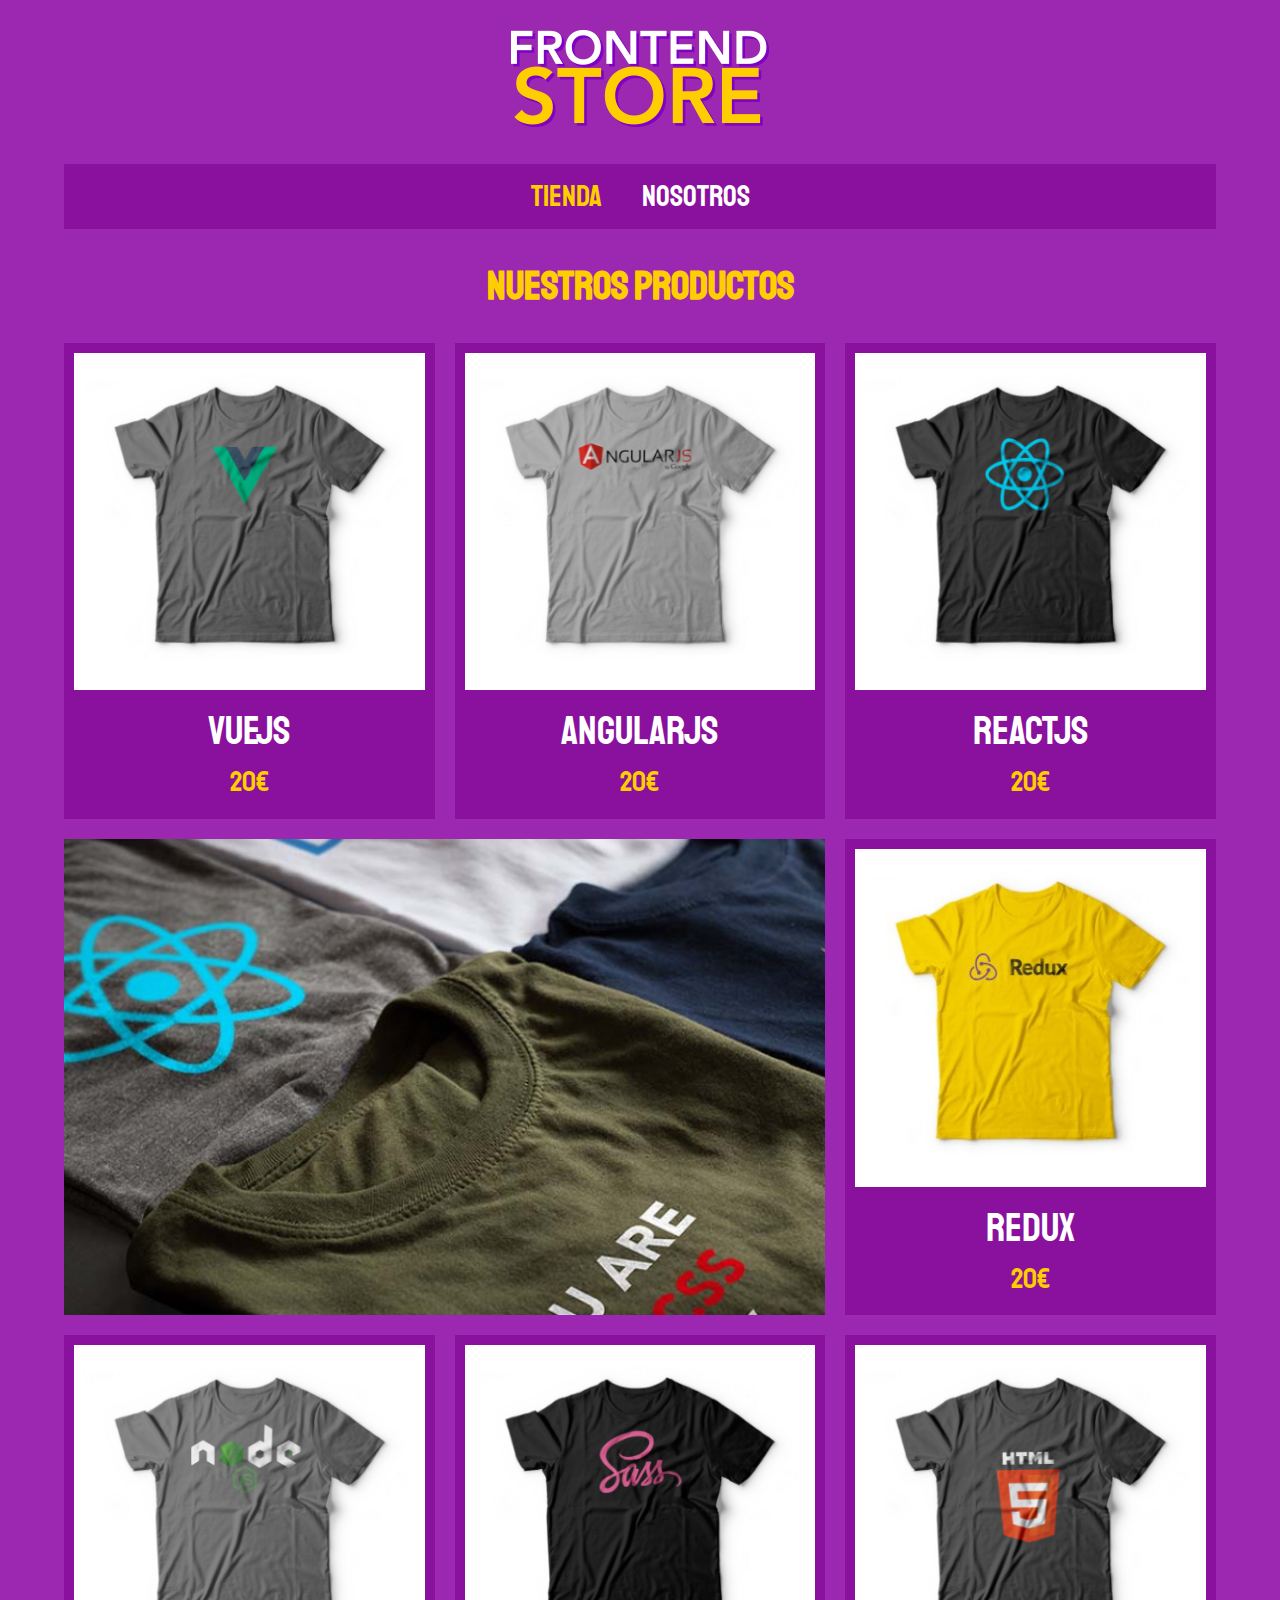
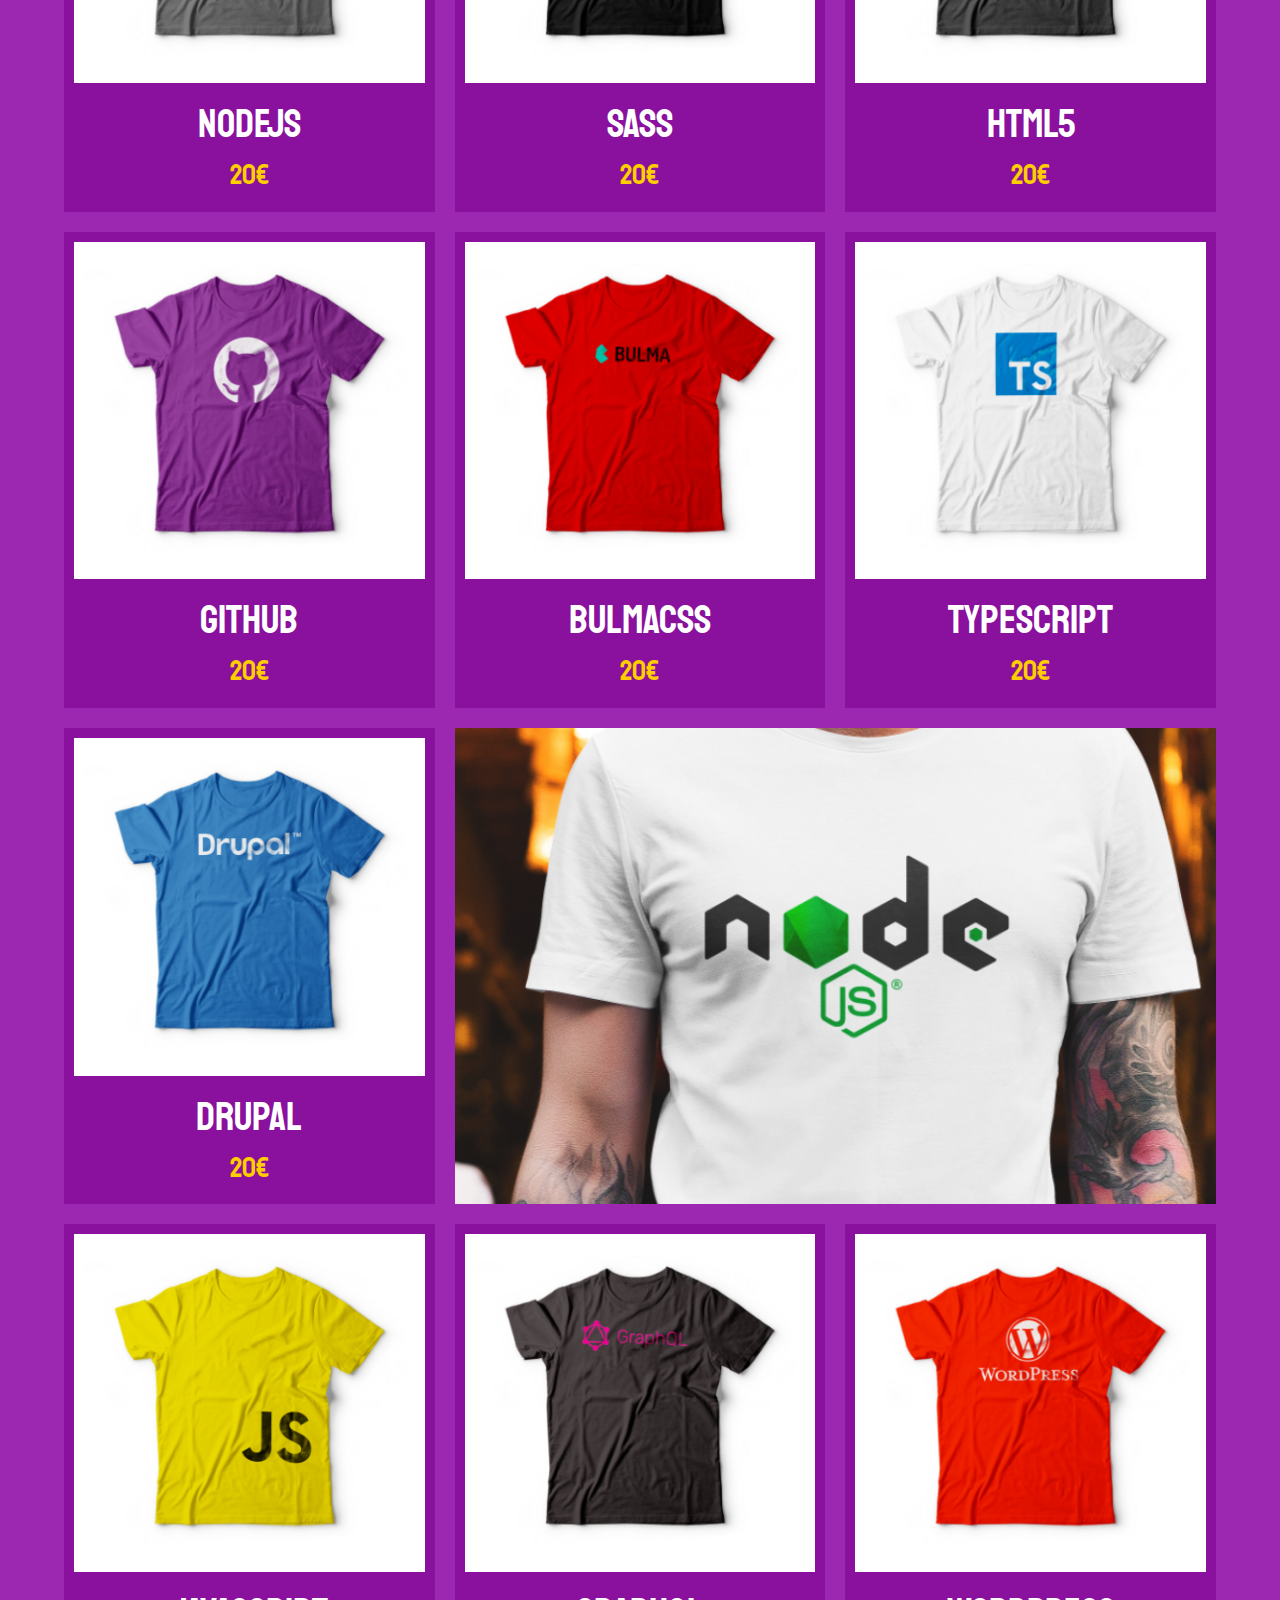
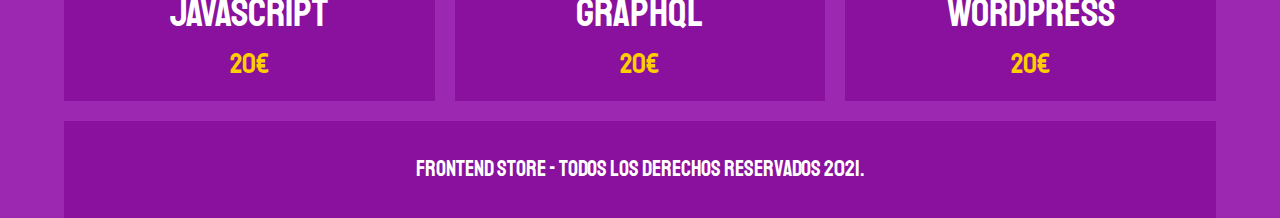
<file: index.html>
<!DOCTYPE html>
<html lang="en">
<head>
    <meta charset="UTF-8">
    <meta http-equiv="X-UA-Compatible" content="IE=edge">
    <meta name="viewport" content="width=device-width, initial-scale=1.0">
    <title>FrontEnd Store</title>


    <link rel="stylesheet" href="css/normalize.css">
    <link rel="preconnect" href="https://fonts.gstatic.com">
    <link href="https://fonts.googleapis.com/css2?family=Staatliches&display=swap" rel="stylesheet">
    <link rel="stylesheet" href="css/style.css">
</head>
<body>
    <header class="header">
        <a class="header__logo" href="index.html"><img src="img/logo.png" alt="logo"></a>
    </header>
    <nav class="navegacion">
        <a class="navegacion__enlaces navegacion__enlaces--activo " href="index.html">Tienda</a>
        <a class="navegacion__enlaces" href="nosotros.html">Nosotros</a>
    </nav>
    <main class="contenedor">
        <h1>Nuestros Productos</h1>
        <div class="grid">
            <div class="producto">
                <a href="productos.html">
                    <img class="producto__imagen" src="img/1.jpg" alt="Imagen camisa">
                    <div class="producto__informacion">
                        <p class="producto__nombre">VueJs</p>
                        <p class="producto__precio">20€</p>
                    </div>
                </a>
            </div>  <!-- .prodcuto-->
            <div class="producto">
                <a href="productos.html">
                    <img class="producto__imagen" src="img/2.jpg" alt="Imagen camisa">
                    <div class="producto__informacion">
                        <p class="producto__nombre">AngularJS</p>
                        <p class="producto__precio">20€</p>
                    </div>
                </a>
            </div>  <!-- .prodcuto-->
            <div class="producto">
                <a href="productos.html">
                    <img class="producto__imagen" src="img/3.jpg" alt="Imagen camisa">
                    <div class="producto__informacion">
                        <p class="producto__nombre">ReactJS</p>
                        <p class="producto__precio">20€</p>
                    </div>
                </a>
            </div>  <!-- .prodcuto-->
            <div class="producto">
                <a href="productos.html">
                    <img class="producto__imagen" src="img/4.jpg" alt="Imagen camisa">
                    <div class="producto__informacion">
                        <p class="producto__nombre">Redux</p>
                        <p class="producto__precio">20€</p>
                    </div>
                </a>
            </div>  <!-- .prodcuto-->
            <div class="producto">
                <a href="productos.html">
                    <img class="producto__imagen" src="img/5.jpg" alt="Imagen camisa">
                    <div class="producto__informacion">
                        <p class="producto__nombre">NodeJS</p>
                        <p class="producto__precio">20€</p>
                    </div>
                </a>
            </div>  <!-- .prodcuto-->
            <div class="producto">
                <a href="productos.html">
                    <img class="producto__imagen" src="img/6.jpg" alt="Imagen camisa">
                    <div class="producto__informacion">
                        <p class="producto__nombre">SASS</p>
                        <p class="producto__precio">20€</p>
                    </div>
                </a>
            </div>  <!-- .prodcuto-->
            <div class="producto">
                <a href="productos.html">
                    <img class="producto__imagen" src="img/7.jpg" alt="Imagen camisa">
                    <div class="producto__informacion">
                        <p class="producto__nombre">HTML5</p>
                        <p class="producto__precio">20€</p>
                    </div>
                </a>
            </div>  <!-- .prodcuto-->
            <div class="producto">
                <a href="productos.html">
                    <img class="producto__imagen" src="img/8.jpg" alt="Imagen camisa">
                    <div class="producto__informacion">
                        <p class="producto__nombre">GitHub</p>
                        <p class="producto__precio">20€</p>
                    </div>
                </a>
            </div>  <!-- .prodcuto-->
            <div class="producto">
                <a href="productos.html">
                    <img class="producto__imagen" src="img/9.jpg" alt="Imagen camisa">
                    <div class="producto__informacion">
                        <p class="producto__nombre">BulmaCSS</p>
                        <p class="producto__precio">20€</p>
                    </div>
                </a>
            </div>  <!-- .prodcuto-->
            <div class="producto">
                <a href="productos.html">
                    <img class="producto__imagen" src="img/10.jpg" alt="Imagen camisa">
                    <div class="producto__informacion">
                        <p class="producto__nombre">TypeScript</p>
                        <p class="producto__precio">20€</p>
                    </div>
                </a>
            </div>  <!-- .prodcuto-->
            <div class="producto">
                <a href="productos.html">
                    <img class="producto__imagen" src="img/11.jpg" alt="Imagen camisa">
                    <div class="producto__informacion">
                        <p class="producto__nombre">Drupal</p>
                        <p class="producto__precio">20€</p>
                    </div>
                </a>
            </div>  <!-- .prodcuto-->
            <div class="producto">
                <a href="productos.html">
                    <img class="producto__imagen" src="img/12.jpg" alt="Imagen camisa">
                    <div class="producto__informacion">
                        <p class="producto__nombre">JavaScript</p>
                        <p class="producto__precio">20€</p>
                    </div>
                </a>
            </div>  <!-- .prodcuto-->
            <div class="producto">
                <a href="productos.html">
                    <img class="producto__imagen" src="img/13.jpg" alt="Imagen camisa">
                    <div class="producto__informacion">
                        <p class="producto__nombre">GraphQL</p>
                        <p class="producto__precio">20€</p>
                    </div>
                </a>
            </div>  <!-- .prodcuto-->
            <div class="producto">
                <a href="productos.html">
                    <img class="producto__imagen" src="img/14.jpg" alt="Imagen camisa">
                    <div class="producto__informacion">
                        <p class="producto__nombre">WordPress</p>
                        <p class="producto__precio">20€</p>
                    </div>
                </a>
            </div>  <!-- .prodcuto-->
            <div class="grafico grafico--camisas"></div>
            <div class="grafico grafico--node"></div>
        </div>
    </main>
    <footer class="footer">
        <p class="footer__texto"> FrontEnd Store - Todos los derechos reservados 2021.</p>
    </footer>
</body> 
</html>
</file>
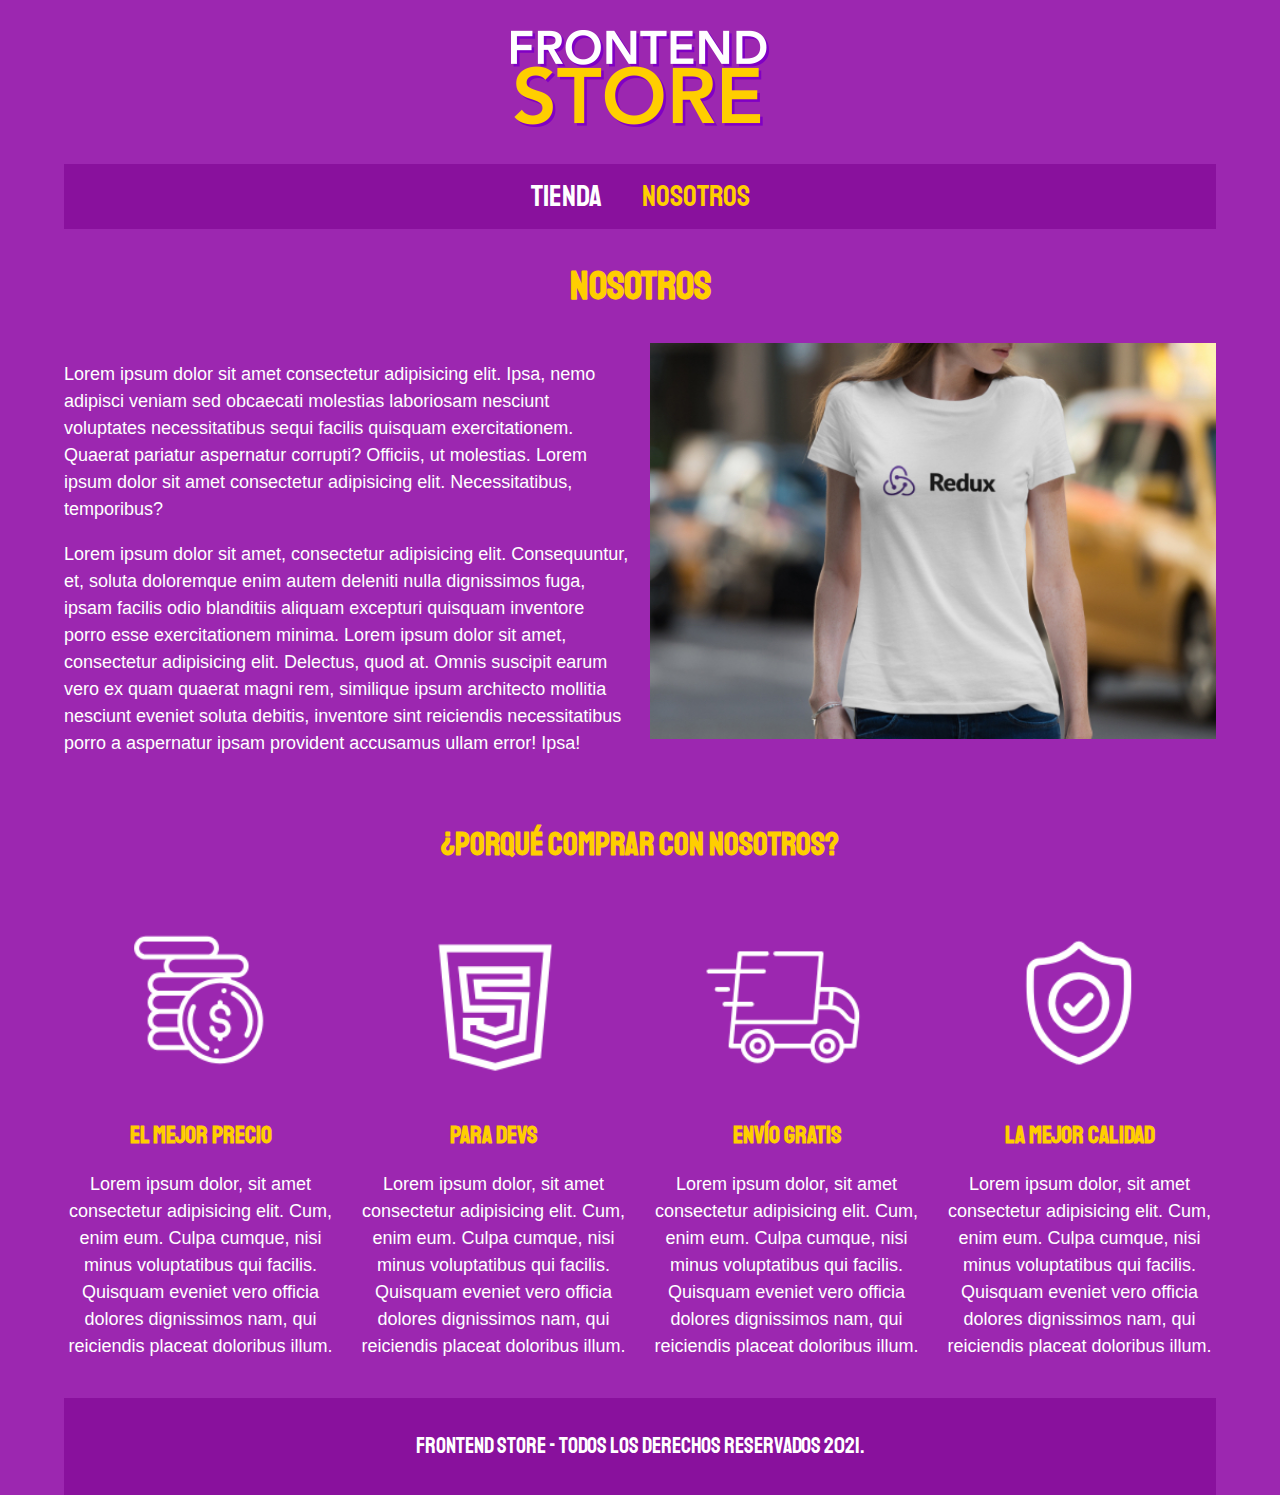
<file: nosotros.html>
<!DOCTYPE html>
<html lang="en">
<head>
    <meta charset="UTF-8">
    <meta http-equiv="X-UA-Compatible" content="IE=edge">
    <meta name="viewport" content="width=device-width, initial-scale=1.0">
    <title>FrontEnd Store</title>


    <link rel="stylesheet" href="css/normalize.css">
    <link rel="preconnect" href="https://fonts.gstatic.com">
    <link href="https://fonts.googleapis.com/css2?family=Staatliches&display=swap" rel="stylesheet">
    <link rel="stylesheet" href="css/style.css">
</head>
<body>
    <header class="header">
        <a class="header__logo" href="index.html"><img src="img/logo.png" alt="logo"></a>
    </header>
    <nav class="navegacion">
        <a class="navegacion__enlaces" href="index.html">Tienda</a>
        <a class="navegacion__enlaces navegacion__enlaces--activo "href="nosotros">Nosotros</a>
    </nav>
    <main class="contenedor">
        <h1>Nosotros</h1>
        <div class="nosotros">
            <div class="nosotros__contenido">
                <p>Lorem ipsum dolor sit amet consectetur adipisicing elit. Ipsa, nemo adipisci veniam sed obcaecati molestias laboriosam nesciunt voluptates necessitatibus sequi facilis quisquam exercitationem. Quaerat pariatur aspernatur corrupti? Officiis, ut molestias. Lorem ipsum dolor sit amet consectetur adipisicing elit. Necessitatibus, temporibus? </p>
                <p>Lorem ipsum dolor sit amet, consectetur adipisicing elit. Consequuntur, et, soluta doloremque enim autem deleniti nulla dignissimos fuga, ipsam facilis odio blanditiis aliquam excepturi quisquam inventore porro esse exercitationem minima. Lorem ipsum dolor sit amet, consectetur adipisicing elit. Delectus, quod at.
                Omnis suscipit earum vero ex quam quaerat magni rem, similique ipsum architecto mollitia nesciunt eveniet soluta debitis, inventore sint reiciendis necessitatibus porro a aspernatur ipsam provident accusamus ullam error! Ipsa!</p>
            </div>
            <div class="nosotros__imagen">
                <img src="img/nosotros.jpg" alt="Nosotros Imagen">
            </div>
        </div>
    </main>
    <section class="contenedor comprar">
        <h2 class="comprar__titulo">¿Porqué comprar con Nosotros?</h2>
        <div class="bloques">
            <div class="bloque">
                <img class="bloque__imagen" src="img/icono_1.png" alt="porque comprar">
                <h3 class="bloque__titulo">El mejor Precio</h3>
                <p>Lorem ipsum dolor, sit amet consectetur adipisicing elit. Cum, enim eum. Culpa cumque, nisi minus voluptatibus qui facilis. Quisquam eveniet vero officia dolores dignissimos nam, qui reiciendis placeat doloribus illum.</p>
            </div> <!-- bloque-->

            <div class="bloque">
                <img class="bloque__imagen" src="img/icono_2.png" alt="porque comprar">
                <h3 class="bloque__titulo">Para Devs</h3>
                <p>Lorem ipsum dolor, sit amet consectetur adipisicing elit. Cum, enim eum. Culpa cumque, nisi minus voluptatibus qui facilis. Quisquam eveniet vero officia dolores dignissimos nam, qui reiciendis placeat doloribus illum.</p>
            </div> <!-- bloque-->

            <div class="bloque">
                <img class="bloque__imagen" src="img/icono_3.png" alt="porque comprar">
                <h3 class="bloque__titulo">Envío gratis</h3>
                <p>Lorem ipsum dolor, sit amet consectetur adipisicing elit. Cum, enim eum. Culpa cumque, nisi minus voluptatibus qui facilis. Quisquam eveniet vero officia dolores dignissimos nam, qui reiciendis placeat doloribus illum.</p>
            </div> <!-- bloque-->

            <div class="bloque">
                <img class="bloque__imagen" src="img/icono_4.png" alt="porque comprar">
                <h3 class="bloque__titulo">La mejor calidad</h3>
                <p>Lorem ipsum dolor, sit amet consectetur adipisicing elit. Cum, enim eum. Culpa cumque, nisi minus voluptatibus qui facilis. Quisquam eveniet vero officia dolores dignissimos nam, qui reiciendis placeat doloribus illum.</p>
            </div> <!-- bloque-->
        </div> <!-- bloques-->
    </section>
    <footer class="footer">
        <p class="footer__texto"> FrontEnd Store - Todos los derechos reservados 2021.</p>
    </footer>
</body> 
</html>
</file>
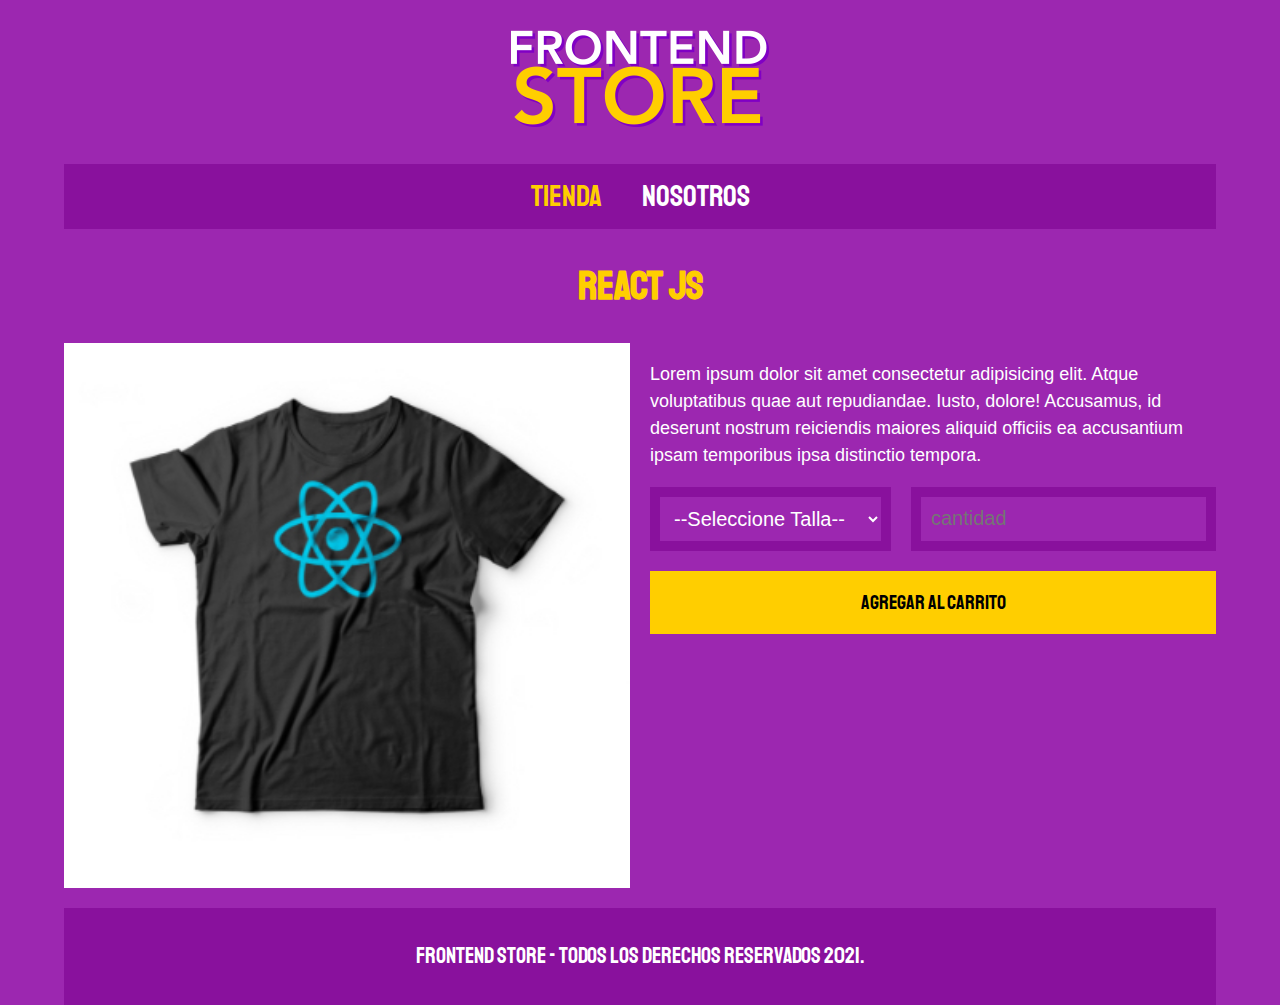
<file: productos.html>
<!DOCTYPE html>
<html lang="en">
<head>
    <meta charset="UTF-8">
    <meta http-equiv="X-UA-Compatible" content="IE=edge">
    <meta name="viewport" content="width=device-width, initial-scale=1.0">
    <title>FrontEnd Store</title>


    <link rel="stylesheet" href="css/normalize.css">
    <link rel="preconnect" href="https://fonts.gstatic.com">
    <link href="https://fonts.googleapis.com/css2?family=Staatliches&display=swap" rel="stylesheet">
    <link rel="stylesheet" href="css/style.css">
</head>
<body>
    <header class="header">
        <a class="header__logo" href="index.html"><img src="img/logo.png" alt="logo"></a>
    </header>
    <nav class="navegacion">
        <a class="navegacion__enlaces navegacion__enlaces--activo " href="#">Tienda</a>
        <a class="navegacion__enlaces"href="#">Nosotros</a>
    </nav>
    <main class="contenedor">
        <h1>React JS</h1>
        <div class="camisa">
            <img src="img/3.jpg" alt="imagen del producto" class="camisa__imagen">
            <div class="camisa__contenido">
                <p>Lorem ipsum dolor sit amet consectetur adipisicing elit. Atque voluptatibus quae aut repudiandae. Iusto, dolore! Accusamus, id deserunt nostrum reiciendis maiores aliquid officiis ea accusantium ipsam temporibus ipsa distinctio tempora.</p>
                <form class="formulario">
                    <select class="formulario__campo" name="talla" id="">
                        <option disabled selected>--Seleccione Talla--</option>
                        <option value="P">P</option>
                        <option value="M">M</option>
                        <option value="G">G</option>
                    </select>
                    <input class="formulario__campo"  type="number" min="1" placeholder="cantidad">
                    <input class="formulario__submit" type="submit" value="Agregar al carrito">
                </form>
            </div>
        </div>
    </main>
    <footer class="footer">
        <p class="footer__texto"> FrontEnd Store - Todos los derechos reservados 2021.</p>
    </footer>
</body> 
</html>
</file>
<file: css/style.css>
:root{
    --primario: #9c27b0;
    --primarioOscuro: #89119D;
    --secundario: #ffce00;
    --secundarioOscuro:  #be8c00;
    --blanco: #fff;
    --negro: #000;

    --fuentePrincipal: 'Staatliches', cursive;
}


html{
    box-sizing: border-box;
    font-size: 62.5%;
    /* scroll-snap-type: y mandatory; */
}
*, *:before, *:after{
    box-sizing: inherit;
}

/* globales*/

body{
    background-color: var(--primario);
    font-size: 1.6rem;
    line-height: 1.5;
    max-width: 90%;
    margin: 0 auto;

}

p{
    font-size: 1.8rem;
    font-family: Arial, Helvetica, sans-serif;
    color: var(--blanco);

}

a{
    text-decoration: none;
}

img{
   width: 100%;
}

.contenedor{
    max-width: 120rem;
    margin: 0 auto;
}

h1,h2,h3{
    text-align: center;
    color: var(--secundario);
    font-family: var(--fuentePrincipal);

}

h1{
    font-size: 4rem;
}
h2{
    font-size: 3.2rem;
}
h3{
    font-size: 2.4rem;
}
    /*header*/
.header{
    display: flex;
    justify-content: center;
}

.header__logo{
    margin: 3rem 0;
}
    /*Navegacion */
.navegacion{
    background-color: var(--primarioOscuro);
    padding: 1rem 0;
    display: flex;
    justify-content: center;
    gap: 2rem;
}

.navegacion__enlaces{
    font-family: var(--fuentePrincipal);
    color:var(--blanco);
    font-size: 3rem;
    margin-right: 2rem;
}
.navegacion__enlaces:last-of-type{
    margin-right: 0;

}

.navegacion__enlaces:hover,
.navegacion__enlaces--activo{
    color: var(--secundario);
}
/* Footer*/
.footer{
    background-color: var(--primarioOscuro);
    padding: 1rem 0;
    margin-top: 2rem;
}

.footer__texto{
    text-align: center;
    font-family: var(--fuentePrincipal);
    font-size: 2.2rem;
}

/* Grid*/
.grid{
    display: grid;
    grid-template-columns: repeat(2, 1fr);
    gap: 2rem;
}
 @media (min-width: 768px ){
       .grid{
           grid-template-columns: repeat(3,1fr);
       }  
 }
.producto{
    background-color: var(--primarioOscuro);
    padding: 1rem;
    
}


.producto__nombre{
    font-size: 4rem;
}

.producto__precio{
    font-size: 2.8rem;
    color: var(--secundario);
}

.producto__precio, .producto__nombre{
    font-family: var(--fuentePrincipal);
    margin: 1rem 0;
    text-align: center;
    line-height: 1.2;

}

.grafico{
    min-height: 30rem;
    background-repeat: no-repeat;
    background-size: cover;
    grid-column: 1/3;
}

.grafico--camisas{
    grid-row: 2/3;
    background-image: url(../img/grafico1.jpg);
}

.grafico--node{
    background-image: url(../img/grafico2.jpg);
    grid-row: 8/9;
}
@media (min-width: 768px ){
    .grafico--node{
        grid-row: 5/6;
        grid-column: 2/4;
    }
        
}

.nosotros{
    display: grid;
    grid-template-rows: repeat(2,auto);
}

@media (min-width: 768px ){
         
    .nosotros{
        display: grid;
        grid-template-columns: repeat(2,1fr);
        gap: 2rem;
    }
}


.nosotros__imagen{
    grid-row: 1 / 2;

}

@media (min-width: 768px ){
    
    .nosotros__imagen{

        grid-column: 2 / 3;
    
    }
}

/**Bloques*/
.bloques{
    display: grid;
    grid-template-columns: repeat(2,1fr);
    gap: 2rem;
}
@media (min-width: 768px ){
      .bloques{
        grid-template-columns: repeat(4,1fr);
      }  
}
.bloque{
    text-align: center;
}

.bloque__titulo{
    margin: 0;
}

/*descripcion del producto*/

@media (min-width: 768px ){
      .camisa{
          display:grid;
          grid-template-columns: repeat(2,1fr);
          column-gap: 2rem;
      }  
}

.formulario{
    text-align: center;
    display: grid;
    grid-template-columns: repeat(2,1fr);
    gap: 2rem;
}

.formulario__campo{
    border:  1rem solid var(--primarioOscuro);
    background-color: transparent;
    color: var(--blanco);
    font-size: 2rem;
    font-family: Arial, Helvetica, sans-serif;
    padding: 1rem;

}

.formulario__submit{
    background-color: var(--secundario);
    border: none;
    font-size: 2rem;
    font-family: var(--fuentePrincipal);
    padding: 2rem;
    transition: background-color .3s ease;
    grid-column: 1/3;
}

.formulario__submit:hover{
    
    cursor: pointer;
    background-color: var(--secundarioOscuro);
}
</file>
